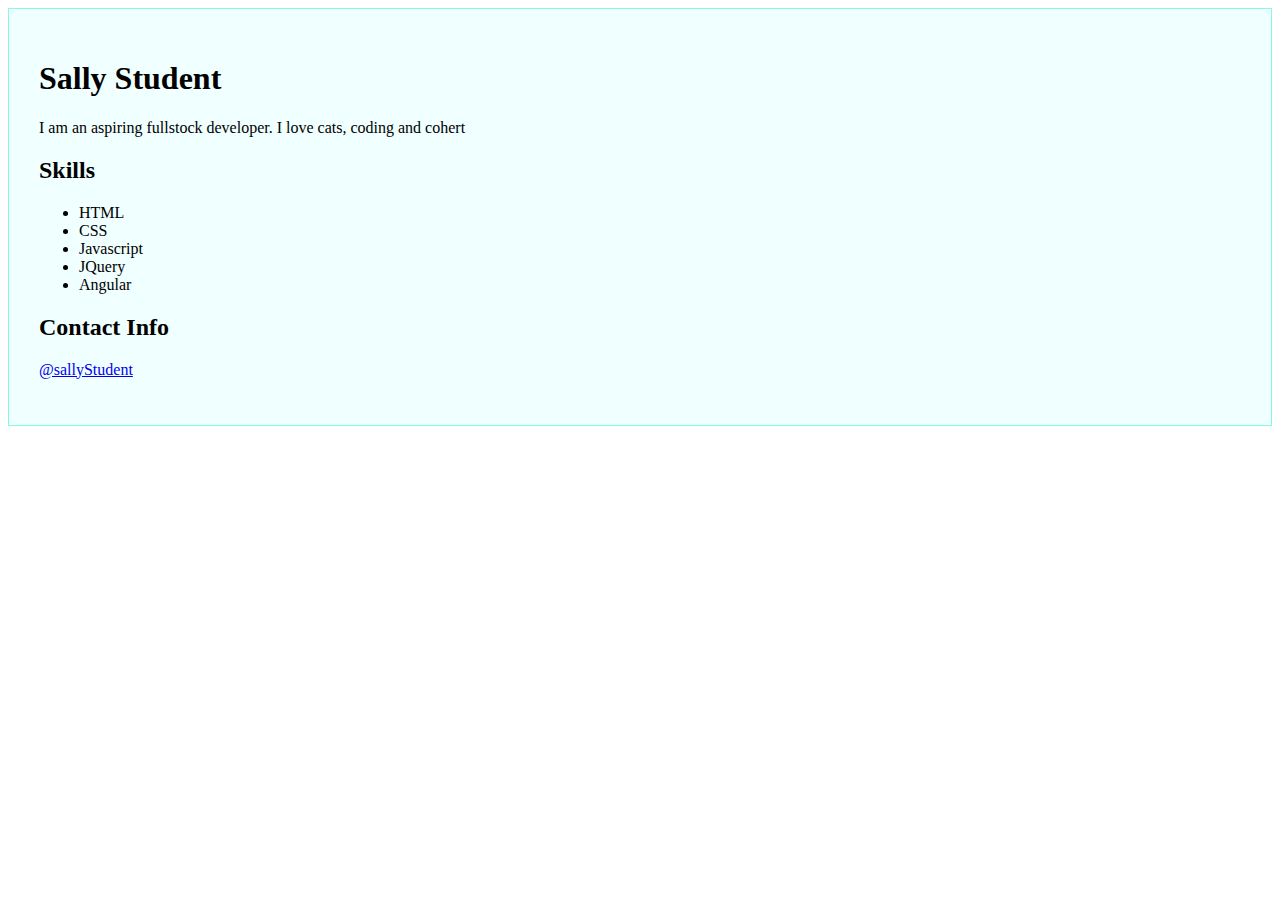
<file: index.html>
<!DOCTYPE html PUBLIC "-//W3C//DTD HTML 4.01//EN" "http://www.w3.org/TR/html4/strict.dtd">
<html>
<head>
  <meta http-equiv="Content-Type" content="text/html; charset=utf-8">
  <meta http-equiv="Content-Style-Type" content="text/css">
  <title></title>
  <meta name="Generator" content="Cocoa HTML Writer">
  <meta name="CocoaVersion" content="1404.47">
  <style type="text/css">
  </style>
  <link rel="stylesheet" type="text/css" href="main.css">
</head>
<body>
	<div>
 
  <h1>Sally Student</h1>
  <p>I am an aspiring fullstock developer. I love cats, coding and cohert</p>
  <h2>Skills</h2>
  <ul>
    <li>HTML</li>
    <li>CSS</li>
    <li>Javascript</li>
    <li>JQuery</li>
    <li>Angular</li>

  </ul>
  <h2>Contact Info</h2>
  <p>
    <a href="https://twitter.com/sallyStudent">@sallyStudent</a>
  </p>
</div>



</body>
</html>
</file>
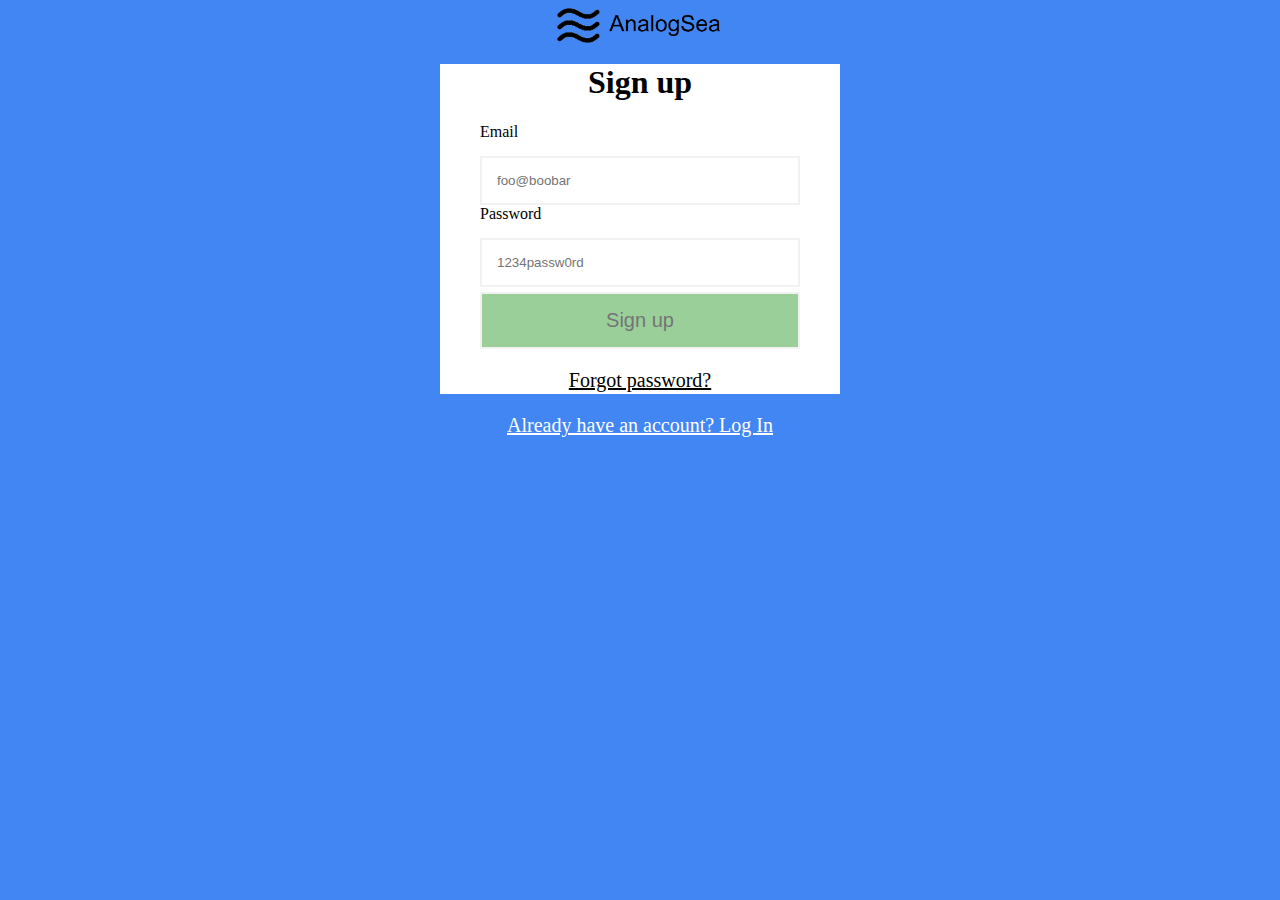
<file: AnalogSea/index.html>
<!DOCTYPE html>
<html>
<head>
	<title></title>
	<link rel="stylesheet" type="text/css" href="style.css">
</head>

<body>
		<div>
			<img src="logo.png" height="35px">
		</div>
		<form>
			<h1>Sign up</h1>
			
				<label for="email">Email</label><br>
				<input type="email" name="" placeholder="foo@boobar"><br>	
				<label for="Password">Password</label><br>
				<input type="Password" name="" placeholder="1234passw0rd"><br>
				<input type="" name="" placeholder="Sign up" class="green">
				<!-- <p class="green">Sign up</p> -->
				<p class="forgot">Forgot password?</p>
				
				
		</form>
		<p class="logIn">Already have an account? Log In</p>
		

</body>
</html>
</file>
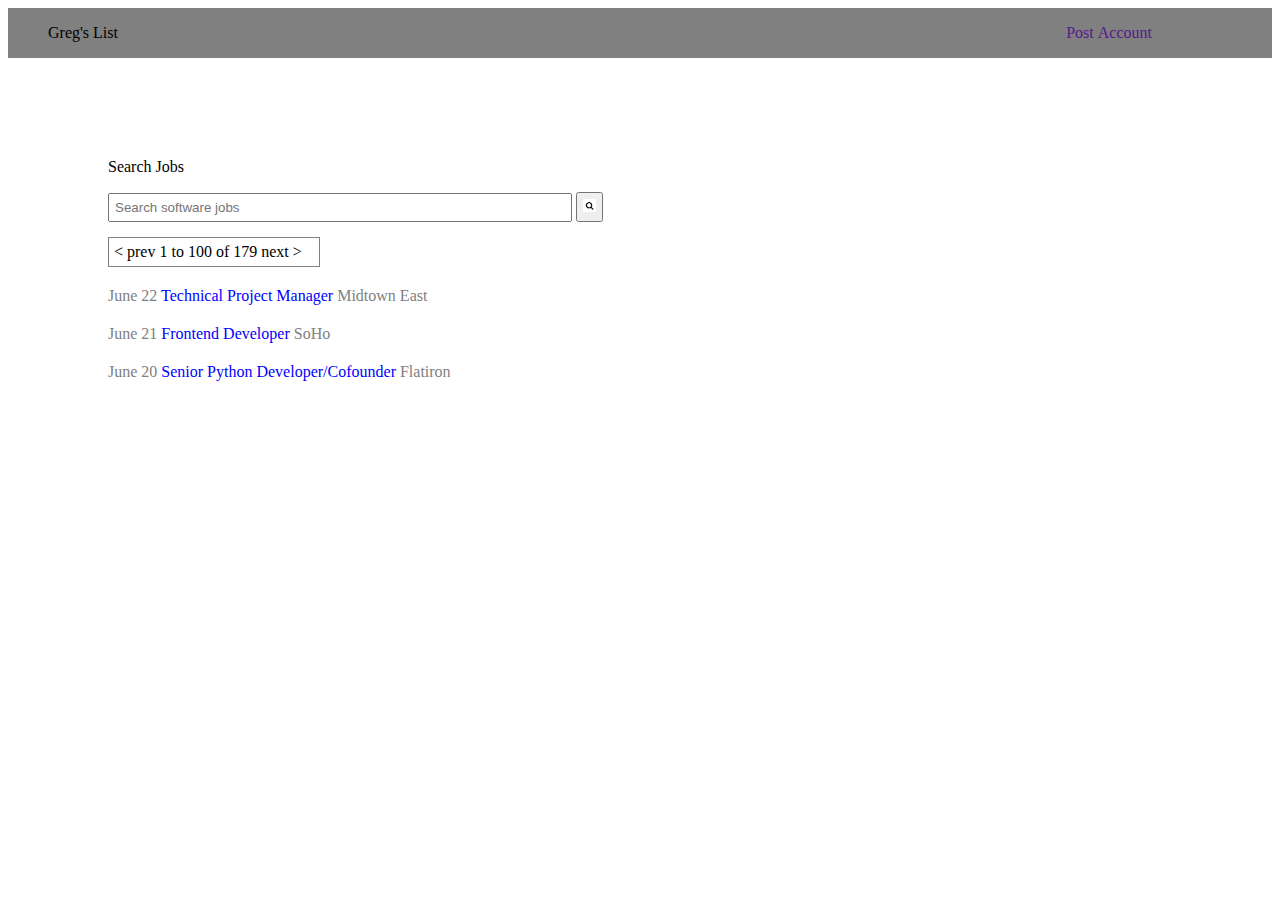
<file: Greg/index.html>
<!DOCTYPE html>
<html lang="en">
<head>
	<meta charset="UTF-8">
	<title>Document</title>
</head>
<link rel="stylesheet" href="style.css">
<body>
	<form action="">
		<nav>
			<ul>
				<li><a href="" class="top-Greg">Greg's List</a></li>
				<div class="right-menu">
					<li class=""><a href="">Post</a></li>
					<li class=""><a href="">Account</a></li>
				</div>
			</ul>				
		</nav>
			<div class="container">
				<div>
					<p class="text">Search Jobs</p>
					<input type="text" name="" id="search" placeholder="Search software jobs">
					<button type="button"><img src="magnifying-glass.png" alt="picture of magnifying glass in case" height="13" width="13"></button>
				</div>
				<div class="pagination">
					<span class="pagination-link">&lt; prev</span>
					<span class="pargination-text">1 to 100 of 179</span>
					<span class="pagination-link">next &gt;</span>
				
				</div>
			
				<div>
					<p class="grey-text">June 22 <span class="blue-text">Technical Project Manager</span> <span class="grey-text">Midtown East</span></p>

					<p class="grey-text">June 21 <span class="blue-text">Frontend Developer</span> <span class="grey-text">SoHo</span></p>

					<p class="grey-text">June 20 <span class="blue-text">Senior Python Developer/Cofounder</span> <span class="grey-text">Flatiron</span></p>
				</div>
			 </form>
			</div>
</body>
</html>
</file>
<file: main.css>
div{
  background-color:azure;
  border:1px solid aquamarine;
  padding:30px;
}
</file>
<file: AnalogSea/style.css>
body {
	background: #4286f4;
	
}

body * {
box-sizing: border-box;
}

div>img{	
	display: block;
	margin: auto;	
}
form{
	margin:auto;
	width: 400px;
	padding-left: 40px;
	padding-right: 40px;

	background: white;
	min-height: 330px;
}
h1{
	text-align: center;
}
input{
	padding: 15px;
	width: 320px;
	
	border: 2px solid #f2f2f2;
	margin-top: 15px;
}
.green{

	margin-top: 5px;
	background: #9acf9a;
	text-align: center;
	color:  black;
	font-size: 20px;
}
.forgot{
	text-align: center;
	font-size: 20px;
	text-decoration: underline;
}
.logIn{
	text-align: center;

	color: white;
	text-decoration: underline;
	font-size: 20px;

}
</file>
<file: Greg/style.css>
nav{
	overflow: hidden;
	background-color: grey;
/*	position: fixed;*/

}
.top-Greg{
	color:black;

	
}
ul li{
display: inline-block;
}
ul li a{
	text-decoration: none;
}
.right-menu{
	float: right;
	margin-right: 120px;

}
.container{
	margin: 100px;
}
.pagination{
	border:1px solid grey;
	
}
.grey-text{
	color: grey;
}
.blue-text{
	color: blue;
}

.pagination{
	width: 200px;
	padding: 5px;
	margin-top: 15px;
}
input,button{
	padding: 5px;

}
input{
	width: 450px;
}
div>p{
margin-top: 20px;
}
</file>
